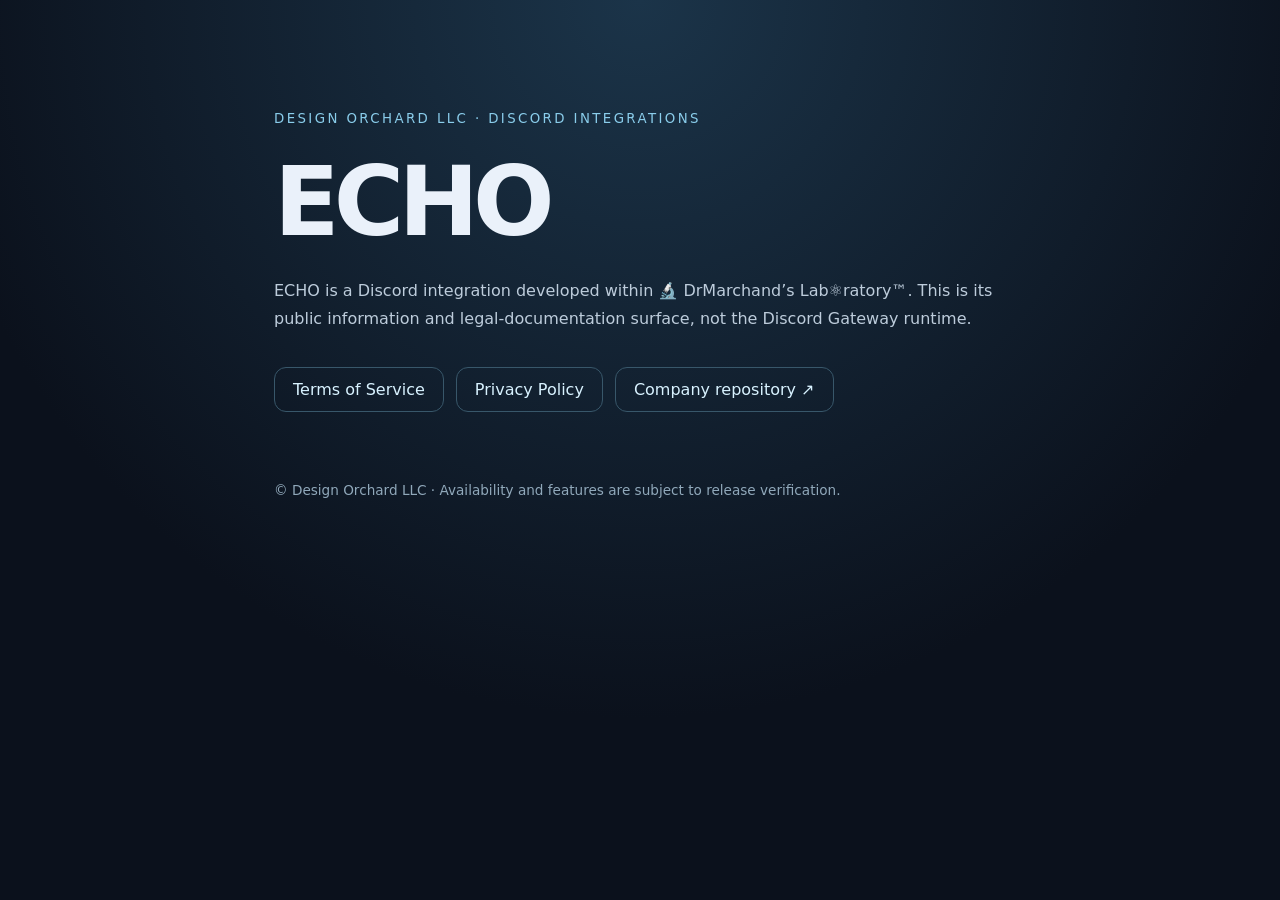
<file: echo/index.html>
<!doctype html><html lang="en"><head><meta charset="utf-8"><meta name="viewport" content="width=device-width,initial-scale=1"><title>ECHO | Discord Platform</title><meta name="description" content="ECHO Discord integration operated by Design Orchard LLC"><style>:root{font-family:system-ui,sans-serif;color:#eaf1fa;background:#0b111c}*{box-sizing:border-box}body{margin:0;min-height:100vh;background:radial-gradient(circle at 50% 0,#1b3449,#0b111c 65%)}main{max-width:780px;margin:auto;padding:12vh 24px 64px}small{letter-spacing:.18em;text-transform:uppercase;color:#8acdeb}h1{font-size:clamp(3rem,10vw,6rem);margin:.2em 0;letter-spacing:-.06em}p{color:#bdccdb;line-height:1.7}.links{display:flex;flex-wrap:wrap;gap:12px;margin-top:35px}a{color:#d8f2ff;border:1px solid #38576a;border-radius:12px;padding:12px 18px;text-decoration:none}a:hover{background:#203749}footer{margin-top:70px;color:#90a8ba;font-size:.85rem}</style></head><body><main><small>Design Orchard LLC · Discord integrations</small><h1>ECHO</h1><p>ECHO is a Discord integration developed within 🔬 DrMarchand’s Lab⚛︎ratory™. This is its public information and legal-documentation surface, not the Discord Gateway runtime.</p><div class="links"><a href="/echo/TOS">Terms of Service</a><a href="/echo/privacy">Privacy Policy</a><a href="https://github.com/DrMarchand/DesignOrchard.LLC">Company repository ↗</a></div><footer>© Design Orchard LLC · Availability and features are subject to release verification.</footer></main></body></html>
</file>
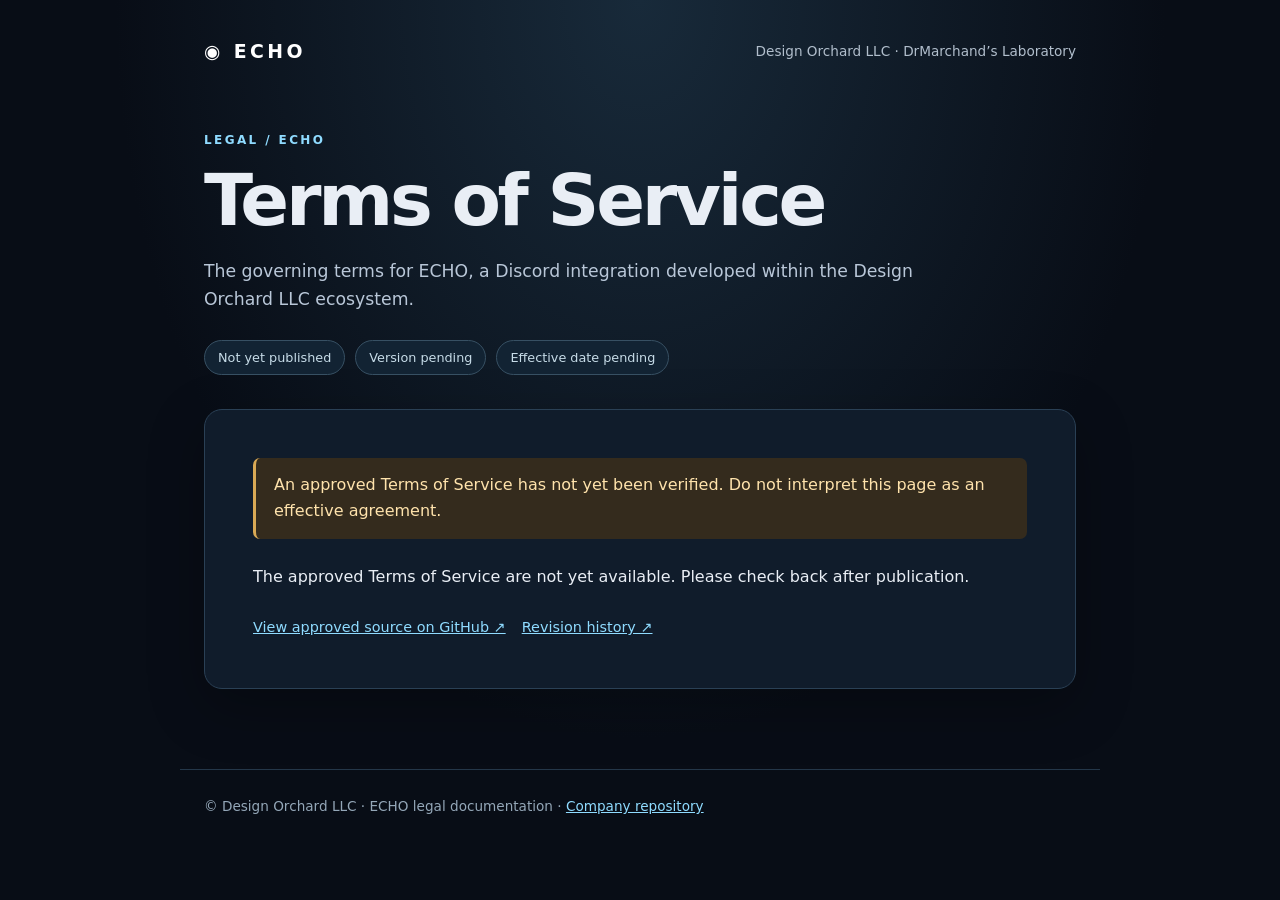
<file: echo/TOS/index.html>
<!doctype html>
<html lang="en">
<head>
<meta charset="utf-8">
<meta name="viewport" content="width=device-width, initial-scale=1">
<meta name="color-scheme" content="dark">
<meta name="description" content="ECHO Terms of Service — Design Orchard LLC">
<title>ECHO | Terms of Service</title>
<style>
:root{font-family:system-ui,-apple-system,BlinkMacSystemFont,"Segoe UI",sans-serif;color:#e9eef5;background:#080d16}
*{box-sizing:border-box}body{margin:0;line-height:1.65;background:radial-gradient(ellipse at top,#182a3a 0%,#080d16 58%);min-height:100vh}
a{color:#8fdbff}a:hover{color:#c4efff}header,main,footer{max-width:920px;margin:auto;padding-left:24px;padding-right:24px}
header{padding-top:36px;display:flex;justify-content:space-between;align-items:center;gap:16px;flex-wrap:wrap}
.brand{font-size:1.18rem;font-weight:800;letter-spacing:.18em;color:#fff;text-decoration:none}
.parent{font-size:.85rem;color:#b1becc}main{padding-top:64px;padding-bottom:80px}
.eyebrow{font-size:.75rem;letter-spacing:.2em;text-transform:uppercase;color:#8fdbff;font-weight:700}
h1{font-size:clamp(2.2rem,6vw,4.5rem);line-height:1.1;letter-spacing:-.045em;margin:.6rem 0 1rem}
.lead{color:#b9c7d8;max-width:65ch;font-size:1.08rem}
.meta{display:flex;flex-wrap:wrap;gap:10px;margin:26px 0 34px}
.pill{border:1px solid #375063;background:#122333;border-radius:99px;padding:6px 13px;font-size:.8rem;color:#c7dce8}
.panel{background:#101c2b;border:1px solid #2a4055;border-radius:18px;box-shadow:0 18px 55px #0004;padding:clamp(20px,5vw,48px)}
.notice{border-left:3px solid #d9a955;background:#342b1d;color:#ffe3ac;padding:14px 18px;border-radius:7px;margin-bottom:25px}
#document{overflow-wrap:anywhere}#document h1{font-size:1.8rem;letter-spacing:-.025em}#document h2{font-size:1.25rem;margin-top:2rem;padding-top:.5rem;border-top:1px solid #263c4d}
#document p{color:#d0dae6}#document blockquote{border-left:3px solid #6dbbdf;padding-left:16px;color:#bdcddb;margin-left:0}
#document ul{padding-left:24px}#document strong{color:#fff}#document hr{border:0;border-top:1px solid #2a4055;margin:30px 0}
.actions{display:flex;gap:16px;flex-wrap:wrap;margin-top:26px;font-size:.9rem}
footer{padding-bottom:38px;border-top:1px solid #243749;padding-top:25px;color:#94a7b8;font-size:.85rem}
code{background:#1e3042;padding:2px 5px;border-radius:4px}
</style>
</head>
<body>
<header><a class="brand" href="/" aria-label="ECHO home">◉ ECHO</a><span class="parent">Design Orchard LLC · DrMarchand’s Laboratory</span></header>
<main>
<div class="eyebrow">Legal / ECHO</div>
<h1>Terms of Service</h1>
<p class="lead">The governing terms for ECHO, a Discord integration developed within the Design Orchard LLC ecosystem.</p>
<div class="meta"><span class="pill" id="status">Checking publication status</span><span class="pill" id="version">Version pending</span><span class="pill" id="effective">Effective date pending</span></div>
<section class="panel" aria-label="Terms of Service document">
<div class="notice" id="notice">An approved Terms of Service has not yet been verified. Do not interpret this page as an effective agreement.</div>
<article id="document" aria-live="polite"><p>Checking the approved GitHub document…</p></article>
<div class="actions"><a href="https://github.com/DrMarchand/DesignOrchard.LLC/blob/main/legal/echo/TERMS.md" rel="noopener noreferrer">View approved source on GitHub ↗</a><a href="https://github.com/DrMarchand/DesignOrchard.LLC/commits/main/legal/echo/TERMS.md" rel="noopener noreferrer">Revision history ↗</a></div>
</section>
</main>
<footer>© Design Orchard LLC · ECHO legal documentation · <a href="https://github.com/DrMarchand/DesignOrchard.LLC">Company repository</a></footer>
<script>
"use strict";
const source="https://raw.githubusercontent.com/DrMarchand/DesignOrchard.LLC/main/legal/echo/TERMS.md";
const $=id=>document.getElementById(id);
function escapeHTML(s){return s.replace(/[&<>"']/g,c=>({"&":"&amp;","<":"&lt;",">":"&gt;",'"':"&quot;","'":"&#39;"}[c]));}
function inline(s){return escapeHTML(s).replace(/\*\*(.+?)\*\*/g,"<strong>$1</strong>").replace(/\`([^\`]+)\`/g,"<code>$1</code>");}
function render(md){
 let out=[],inList=false;
 for(const raw of md.replace(/\r/g,"").split("\n")){
  const s=raw.trim();
  if(!s){if(inList){out.push("</ul>");inList=false;}continue;}
  if(s.startsWith("- ")){if(!inList){out.push("<ul>");inList=true;}out.push("<li>"+inline(s.slice(2))+"</li>");continue;}
  if(inList){out.push("</ul>");inList=false;}
  if(/^---+$/.test(s))out.push("<hr>");
  else if(/^#{1,3} /.test(s)){const n=s.match(/^#+/)[0].length;out.push("<h"+n+">"+inline(s.slice(n+1))+"</h"+n+">");}
  else if(s.startsWith("> "))out.push("<blockquote>"+inline(s.slice(2))+"</blockquote>");
  else out.push("<p>"+inline(s)+"</p>");
 }
 if(inList)out.push("</ul>");
 return out.join("\n");
}
(async()=>{
 try{
  const response=await fetch(source,{cache:"no-store"});
  if(!response.ok)throw new Error("No approved document is available (HTTP "+response.status+").");
  const md=await response.text();
  if(!md.trim()||!/^# ECHO/m.test(md))throw new Error("Approved document did not pass basic content validation.");
  if(/\b(DRAFT|NOT EFFECTIVE|Pending approval)\b/i.test(md))throw new Error("Document remains a draft.");
  $("document").innerHTML=render(md);
  $("status").textContent="Published source";
  $("version").textContent=(md.match(/\*\*Version:\*\*\s*([^\n]+)/i)||[])[1]||"Version not specified";
  $("effective").textContent=(md.match(/\*\*Effective date:\*\*\s*([^\n]+)/i)||[])[1]||"Effective date not specified";
  $("notice").hidden=true;
 }catch(err){
  $("status").textContent="Not yet published";
  $("document").textContent="The approved Terms of Service are not yet available. Please check back after publication.";
  console.warn("ECHO terms status:",err.message);
 }
})();
</script>
</body>
</html>
</file>
